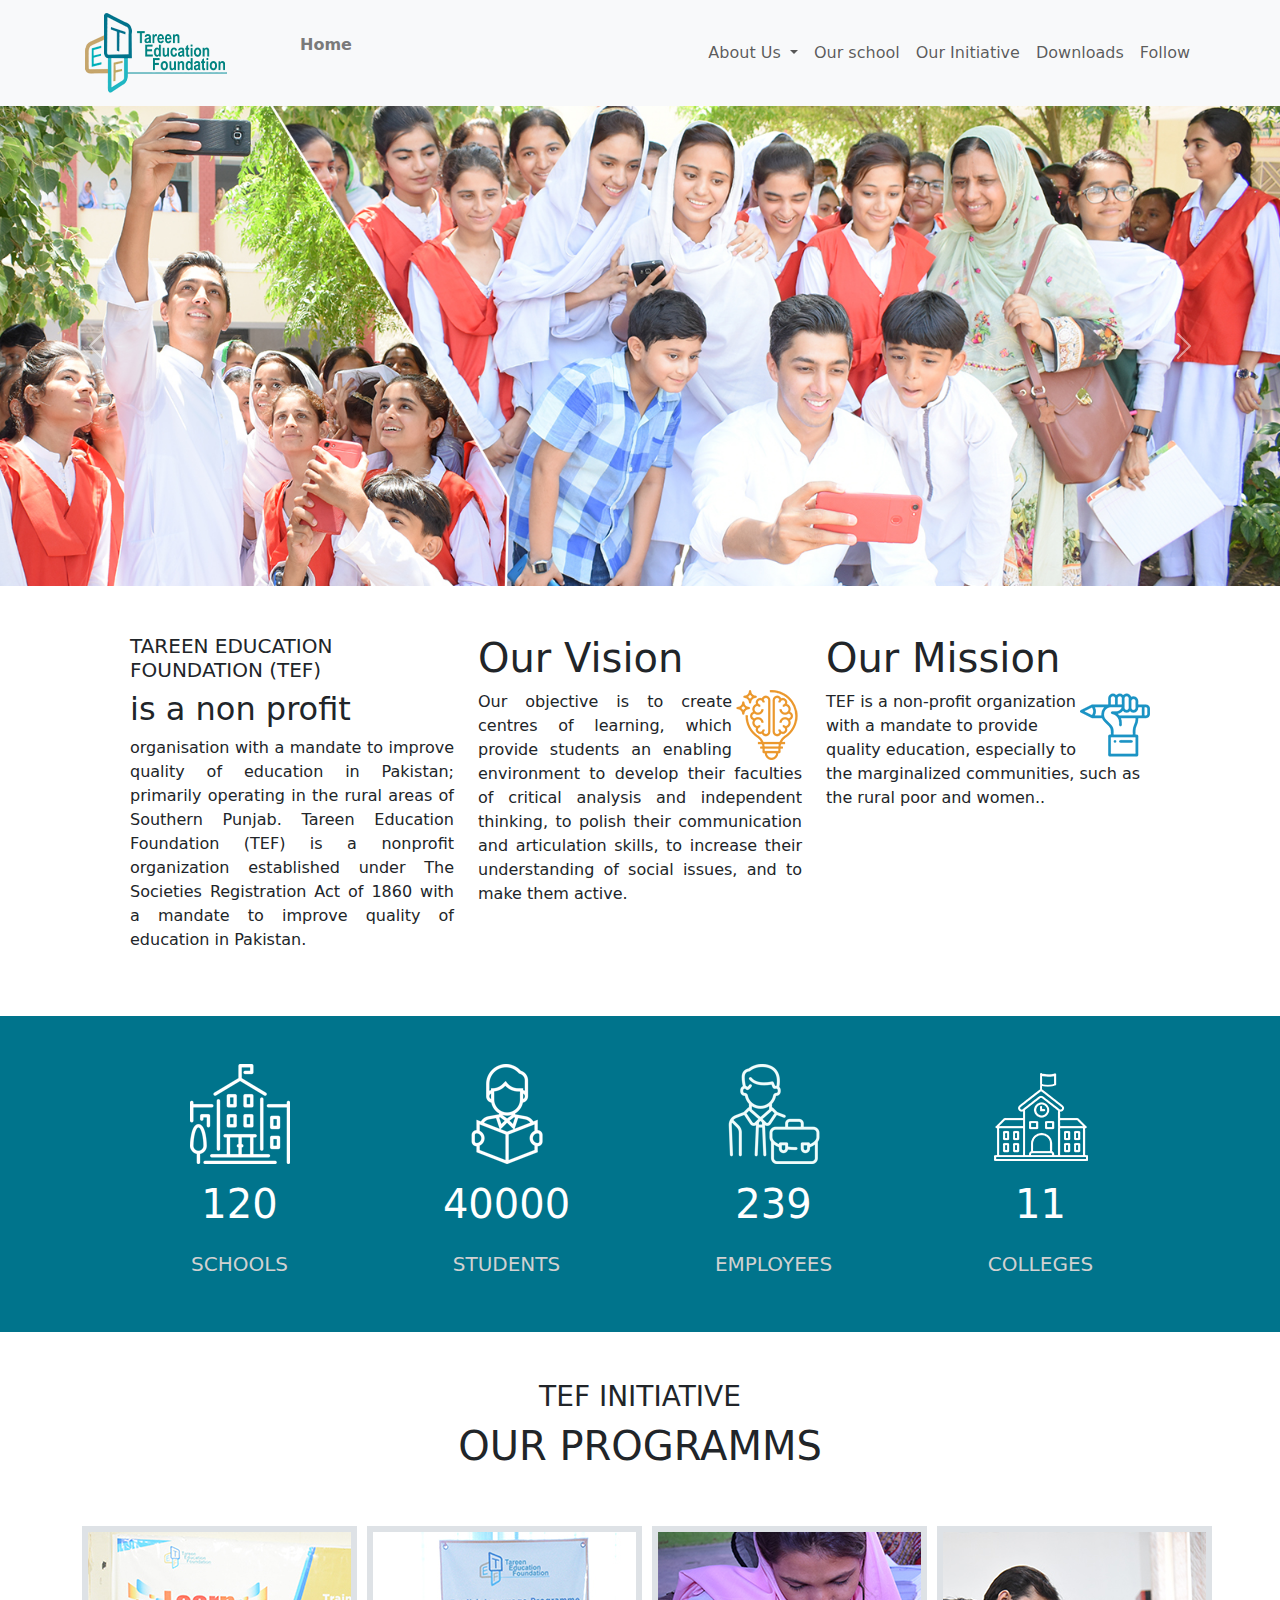
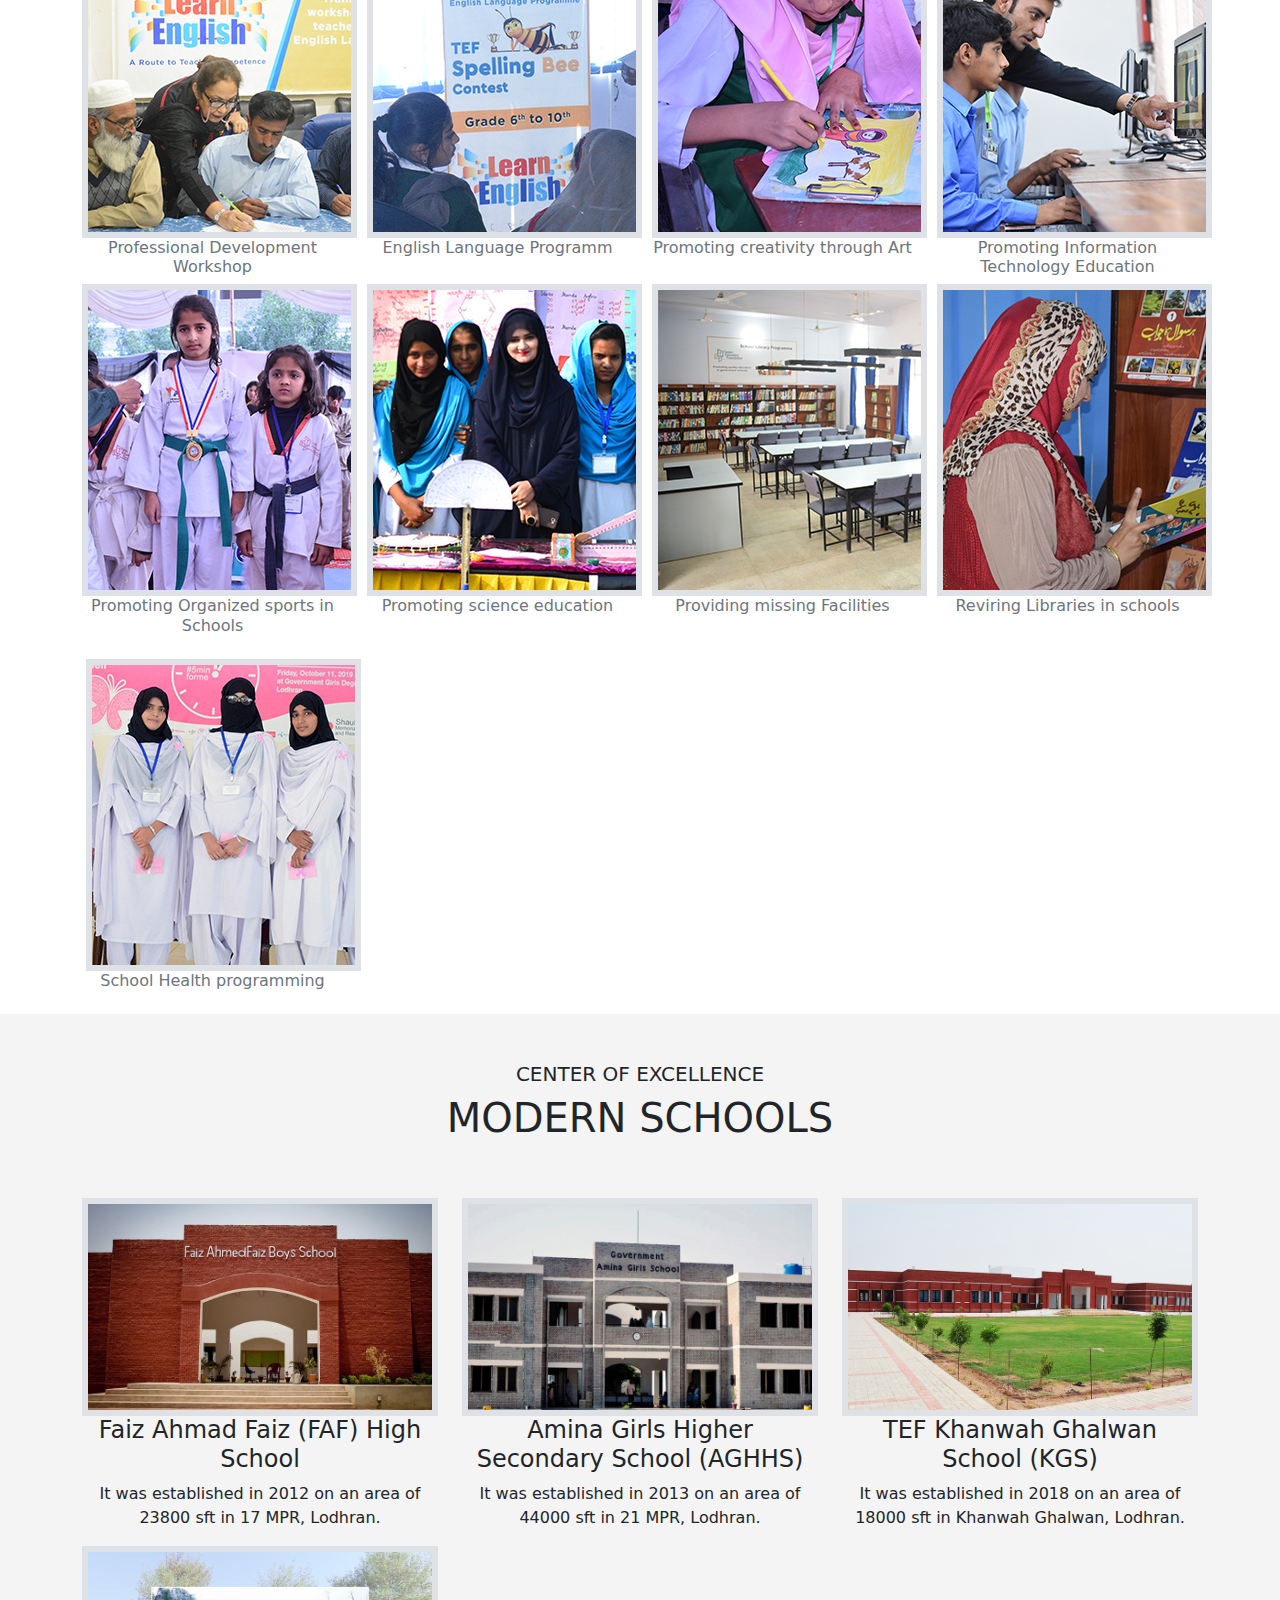
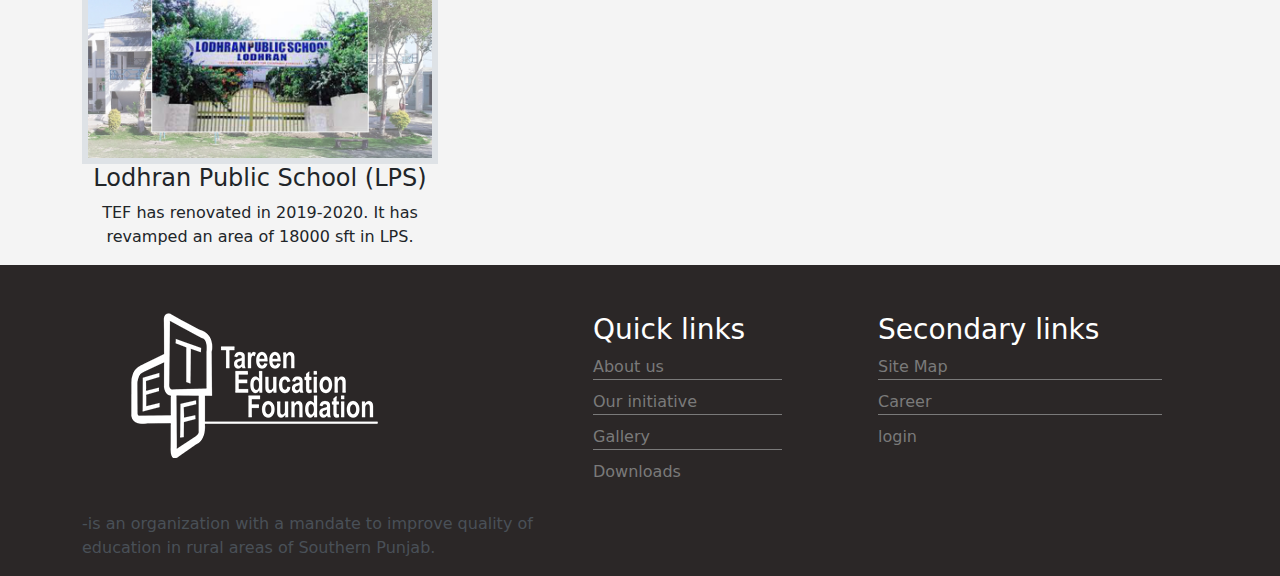
<file: projects/TEF/index.html>
<!doctype html>
<html lang="en">

<head>
  <meta charset="utf-8">
  <meta name="viewport" content="width=device-width, initial-scale=1">
  <title>Bootstrap demo</title>

  <link href="https://cdn.jsdelivr.net/npm/bootstrap@5.3.3/dist/css/bootstrap.min.css" rel="stylesheet"
    integrity="sha384-QWTKZyjpPEjISv5WaRU9OFeRpok6YctnYmDr5pNlyT2bRjXh0JMhjY6hW+ALEwIH" crossorigin="anonymous">
  <link rel="stylesheet" href="./style.css">
</head>

<body>

  <nav class="navbar navbar-expand-lg bg-body-tertiary sticky-top">
    <div class="container">
      <a class="navbar-brand" href="#">
        <img src="./Images/logo.png">
      </a>
      <ul>
        <li class="nav-item homepage">
          <a class="nav-link " href="./index.html" >Home</a>
        </li>
      </ul>
      <button class="navbar-toggler" type="button" data-bs-toggle="collapse" data-bs-target="#navbarSupportedContent"
        aria-controls="navbarSupportedContent" aria-expanded="false" aria-label="Toggle navigation">
        <span class="navbar-toggler-icon"></span>
      </button>
      <div class="collapse navbar-collapse" id="navbarSupportedContent">
        <ul class="navbar-nav ms-auto mb-2 mb-lg-0">
          <li class="nav-item dropdown">
            <a class="nav-link dropdown-toggle" href="#" role="button" data-bs-toggle="dropdown" aria-expanded="false">
              About Us
            </a>
            <ul class="dropdown-menu">
              <li><a class="dropdown-item" href="./aboutus.html">About us </a></li>
              <li><a class="dropdown-item" href="./ourvision.html">Our vision</a></li>
              <li><a class="dropdown-item" href="./ourvalues.html">Our values</a></li>
              <li><a class="dropdown-item" href="#">Our Management</a></li>
            </ul>
          </li>
          <li class="nav-item">
            <a class="nav-link" href="#">Our school</a>
          </li>
          <li class="nav-item">
            <a class="nav-link" href="#">Our Initiative</a>
          </li>
          <li class="nav-item">
            <a class="nav-link" href="#">Downloads</a>
          </li>
          <li class="nav-item">
            <a class="nav-link" href="#">Follow</a>
          </li>

        </ul>
      </div>
    </div>
  </nav>


  <div id="carouselExample" class="carousel slide" data-bs-ride="carousel">
    <div class="carousel-inner">
      <div class="carousel-item active">
        <img src="./Images/slider-image-1 (1).jpg" class="d-block w-100" alt="...">
      </div>
      <div class="carousel-item">
        <img src="./Images/slider-image-2.jpg" class="d-block w-100" alt="...">
      </div>
      <div class="carousel-item">
        <img src="./Images/slider-image-3.jpg" class="d-block w-100" alt="...">
      </div>
      <div class="carousel-item">
        <img src="./Images/slider-image-4.jpg" class="d-block w-100" alt="...">
      </div>
    </div>
    <button class="carousel-control-prev" type="button" data-bs-target="#carouselExample" data-bs-slide="prev">
      <span class="carousel-control-prev-icon" aria-hidden="true"></span>
      <span class="visually-hidden">Previous</span>
    </button>
    <button class="carousel-control-next" type="button" data-bs-target="#carouselExample" data-bs-slide="next">
      <span class="carousel-control-next-icon" aria-hidden="true"></span>
      <span class="visually-hidden">Next</span>
    </button>
  </div>
  <section id="vision p-5">
    <div class="container">
      <div class="row p-5">
        <div class="col-md-4">
          <h1 class="fs-5">TAREEN EDUCATION FOUNDATION (TEF)</h1>
          <h2>is a non profit</h2>
          <p class="infor">organisation with a mandate to improve quality of education in Pakistan; primarily operating in the rural
            areas of Southern Punjab. Tareen Education Foundation (TEF) is a nonprofit organization established under
            The
            Societies Registration Act of 1860 with a mandate to improve quality of education in Pakistan.</p>
        </div>
        <div class="col-md-4">
          <h1>Our Vision</h1>
          <p class="infor">
            <img src="./Images/our-vision.png" class="float-end">
            Our objective is to create centres of learning, which provide students an enabling environment to develop
            their faculties of critical analysis and independent thinking, to polish their communication and
            articulation skills, to increase their understanding of social issues, and to make them active.
          </p>
        </div>
        <div class="col-md-4">
          <h1>Our Mission</h1>
          <p>
            <img src="./Images/our-mission.png" class="float-end">
            TEF is a non-profit organization with a mandate to provide quality education, especially to the marginalized
            communities, such as the rural poor and women..
          </p>
        </div>
      </div>
    </div>
  </section>
  <section id="schools">
    <div class="container p-5 text-uppercase">
      <div class="row">
        <div class="col-md-3 text-center text-white">
          <img src="./Images/schools.png">
          <h2 class="p-3 fs-1">120</h2>
          <h5 class="text">Schools</h5>
        </div>
        <div class="col-md-3 text-center  text-white">
          <img src="./Images/students.png">
          <h2 class="p-3 fs-1">40000</h2>
          <h5 class="text">Students</h5>
        </div>
        <div class="col-md-3 text-center text-white ">
          <img src="./Images/employees.png">
          <h2 class="p-3 fs-1">239</h2>
          <h5 class="text">Employees</h5>
        </div>
        <div class="col-md-3 text-center text-white">
          <img src="./Images/colleges.png">
          <h2 class="p-3 fs-1">11</h2>
          <h5 class="text">Colleges</h5>
        </div>
      </div>
    </div>

  </section>
  <section id="TEF-initiative p-5">
    <div class="container">
      <div class="text-center p-5 text-uppercase">
        <h3>TEF Initiative</h3>
        <h1>OUR PROGRAMMS</h1>
      </div>
      <div class="row">
        <div class="col-md-3 text-center">
          <img src="./Images/professional-development-workshops.jpg" class="image">
          <h6 class="text-secondary">Professional Development Workshop</h6>
        </div>
        <div class="col-md-3 text-center">
          <img src="./Images/english-language-programme.jpg" class="image">
          <h6 class="text-secondary">English Language Programm</h6>
        </div>
        <div class="col-md-3 text-center">
          <img src="./Images/promoting-creativity-through-art.jpg" class="image">
          <h6 class="text-secondary">Promoting creativity through Art</h6>
        </div>
        <div class="col-md-3 text-center">
          <img src="./Images/promoting-information-technology-education.jpg" class="image">
          <h6 class="text-secondary">Promoting Information Technology Education</h6>
        </div>
        <div class="col-md-3 text-center">
          <img src="./Images/promoting-organized-sports-in-schools.jpg" class="image">
          <h6 class="text-secondary">Promoting Organized sports in Schools</h6>
        </div>
        <div class="col-md-3 text-center">
          <img src="./Images/promoting-science-education.jpg" class="image">
          <h6 class="text-secondary">Promoting science education</h6>
        </div>
        <div class="col-md-3 text-center">
          <img src="./Images/providing-missing-facilities.jpg" class="image">
          <h6 class="text-secondary">Providing missing Facilities</h6>
        </div>

        <div class="col-md-3 text-center">
          <img src="./Images/reviving-libraries-in-schools.jpg" class="image">
          <h6 class="text-secondary">Reviring Libraries in schools</h6>
        </div>

        <div class="col-md-3 text-center p-3">
          <img src="./Images/school-health-programme.jpg" class="image">
          <h6 class="text-secondary">School Health programming</h6>
        </div>
      </div>
    </div>
  </section>
  <section id="TEFschools">
    <div class="container">
      <div class="text-center p-5 text-uppercase">
        <h5> Center of Excellence</h5>
        <h1>Modern Schools</h1>
      </div>
      <div class="row">
        <div class="col-md-4 text-center ">
          <img src="./Images/faiz-ahmad-faiz-school.jpg" class="img-fluid image ">
          <h4>Faiz Ahmad Faiz (FAF) High School</h4>
          <p>It was established in 2012 on an area of 23800 sft in 17 MPR, Lodhran.</p>
        </div>
        <div class="col-md-4 text-center ">
          <img src="./Images/amina-girls-high-school.jpg" class="img-fluid image">
          <h4>Amina Girls Higher Secondary School (AGHHS)</h4>
          <p>It was established in 2013 on an area of 44000 sft in 21 MPR, Lodhran.</p>
        </div>
        <div class="col-md-4 text-center ">
          <img src="./Images/tef-khanwah-ghalwan-school.jpg" class="img-fluid image">
          <h4>TEF Khanwah Ghalwan School (KGS)</h4>
          <p>It was established in 2018 on an area of 18000 sft in Khanwah Ghalwan, Lodhran.</p>
        </div>
        <div class="col-md-4 text-center ">
          <img src="./Images/lodhran-public-school-lodhran.jpg" class="img-fluid image">
          <h4>Lodhran Public School (LPS)</h4>
          <p>TEF has renovated in 2019-2020. It has revamped an area of 18000 sft in LPS.</p>
        </div>

      </div>
  </section>

  
  <footer id="foooter">
    <div class="container">
      <div class="row justify-content-between">

        <div class="col-lg-5">
          <img src="./Images/tef-footer-logo.png" class="p-5">
          <p class="text-light-emphasis">-is an organization with a mandate to improve quality of education in rural
            areas of Southern Punjab.</p>
        </div>
        <div class="col-lg-3 text-white p-5">
          <h3>Quick links</h3>
          <ul class="list-unstyled">
            <li><a href="#" class="list">About us</a></li>
            <li><a href="#" class="list">Our initiative</a></li>
            <li><a href="#" class="list">Gallery</a></li>
            <li><a href="#" class="list">Downloads</a></li>
          </ul>
        </div>
        <div class="col-lg-4 text-white p-5">
          <h3 class="text-white ">Secondary links</h3>
          <ul class="list-unstyled">
            <li><a href="#" class="list">Site Map</a></li>
            <li><a href="#" class="list">Career</a></li>
            <li><a href="#" class="list">login</a></li>
          </ul>
        </div>
      </div>
    </div>
  </footer>



  <script src="https://cdn.jsdelivr.net/npm/bootstrap@5.3.3/dist/js/bootstrap.bundle.min.js"
    integrity="sha384-YvpcrYf0tY3lHB60NNkmXc5s9fDVZLESaAA55NDzOxhy9GkcIdslK1eN7N6jIeHz"
    crossorigin="anonymous"></script>
</body>

</html>
</file>
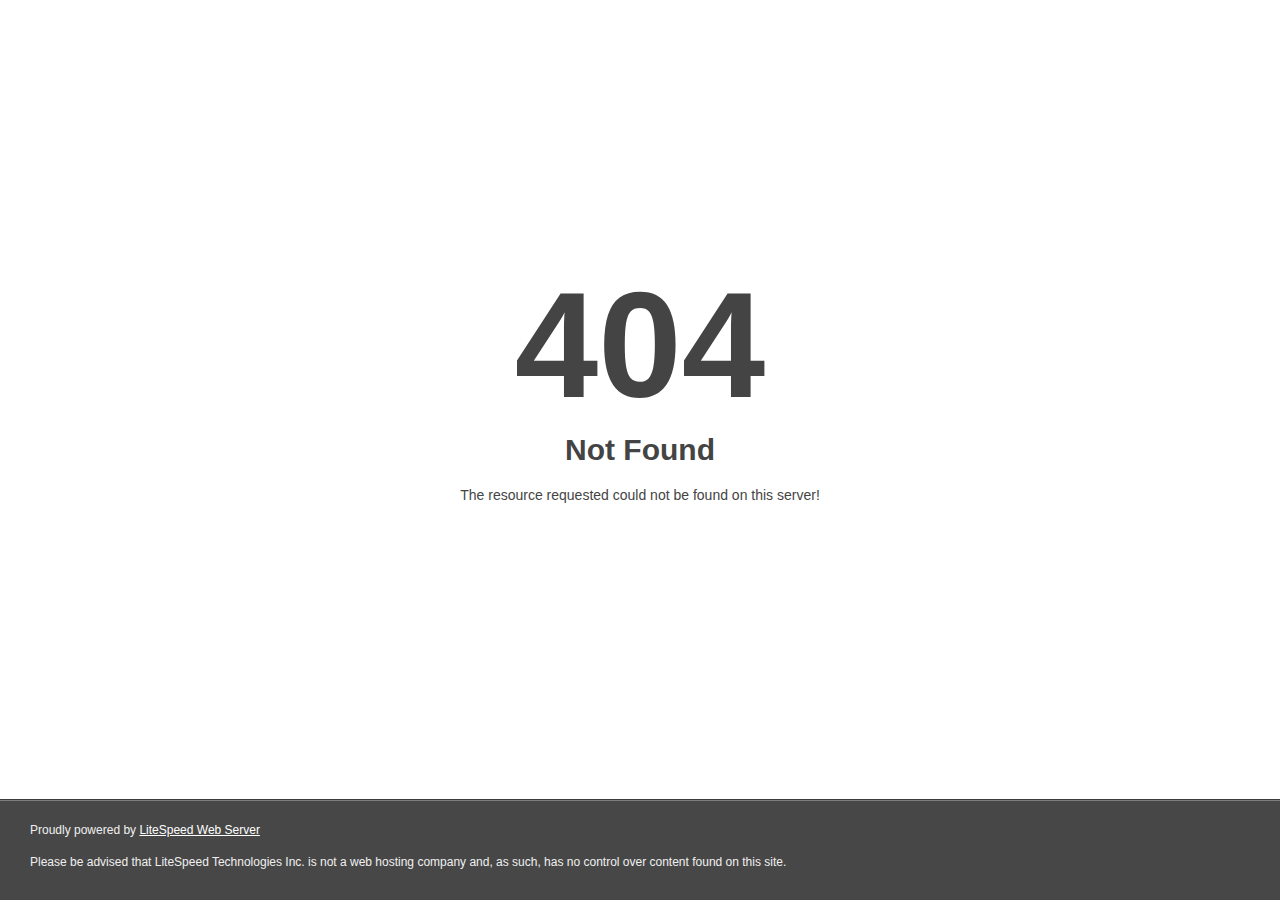
<file: fonts/glyphicons-halflings-regular-2.html>
<!DOCTYPE html>
<html style="height:100%">
<head>
<meta name="viewport" content="width=device-width, initial-scale=1, shrink-to-fit=no">
<title> 404 Not Found
</title></head>
<body style="color: #444; margin:0;font: normal 14px/20px Arial, Helvetica, sans-serif; height:100%; background-color: #fff;">
<div style="height:auto; min-height:100%; ">     <div style="text-align: center; width:800px; margin-left: -400px; position:absolute; top: 30%; left:50%;">
        <h1 style="margin:0; font-size:150px; line-height:150px; font-weight:bold;">404</h1>
<h2 style="margin-top:20px;font-size: 30px;">Not Found
</h2>
<p>The resource requested could not be found on this server!</p>
</div></div><div style="color:#f0f0f0; font-size:12px;margin:auto;padding:0px 30px 0px 30px;position:relative;clear:both;height:100px;margin-top:-101px;background-color:#474747;border-top: 1px solid rgba(0,0,0,0.15);box-shadow: 0 1px 0 rgba(255, 255, 255, 0.3) inset;">
<br>Proudly powered by  <a style="color:#fff;" href="http://www.litespeedtech.com/error-page">LiteSpeed Web Server</a><p>Please be advised that LiteSpeed Technologies Inc. is not a web hosting company and, as such, has no control over content found on this site.</p></div></body></html>
</file>
<file: projects/TEF/style.css>
#schools {
    background-color: rgb(0 116 140);
}

.image {
    border: 6px solid #dee2e6;
}

#TEFschools {
    background-color: #f4f4f4;
}

.text {
    color: #d1d1d1;
}

#foooter {
    background-color: rgb(43, 39, 39);
}

a {
    text-decoration: none;
    color: #7a7a7a;
    display: inline-block;
}

ul li:last-child a {
    border-bottom: 0px;
}

.list {
    width: 100%;
    margin-bottom: 10px;
    border-bottom: 1px solid;
}

#bgimage {
    padding: 80px 80px;
    background-image: url('./Images/about-us.jpg');
}

.heading {
    text-shadow: 2px 2px 5px black;
}

#ourvision {
    padding: 70px 0px;
    background-image: url('./Images/our-vision.jpg');
    background-size: cover;
}

.pic {
    border: 5px solid white;
    border-radius: 2px;
    box-shadow: 0 4px 8px 0 rgba(0, 0, 0, 0.2), 0 6px 10px 0 rgba(0, 0, 0, 0.19);
}

.info {
    text-align: justify;
    line-height: 2;
    font-size: 1.1rem;
}

#view {
    padding: 90px 0px;
    padding-top: 150px;
}

#ourvalues {
    padding: 80px 0px;
    background-image: url('./Images/our-values.jpg');
    background-size: cover;

}

.main-conatiner {
    padding: 70px 0px;
}

.height {
    min-height: 600px;
}

.height2 {
    min-height: 500px;
}

.homepage {
    list-style: none;
    color: #7a7a7a;
    text-align: center;
    padding: 20px;
    min-height: 30px;
    font-weight: bold;
}
.infor{
    text-align: justify;
}
</file>
